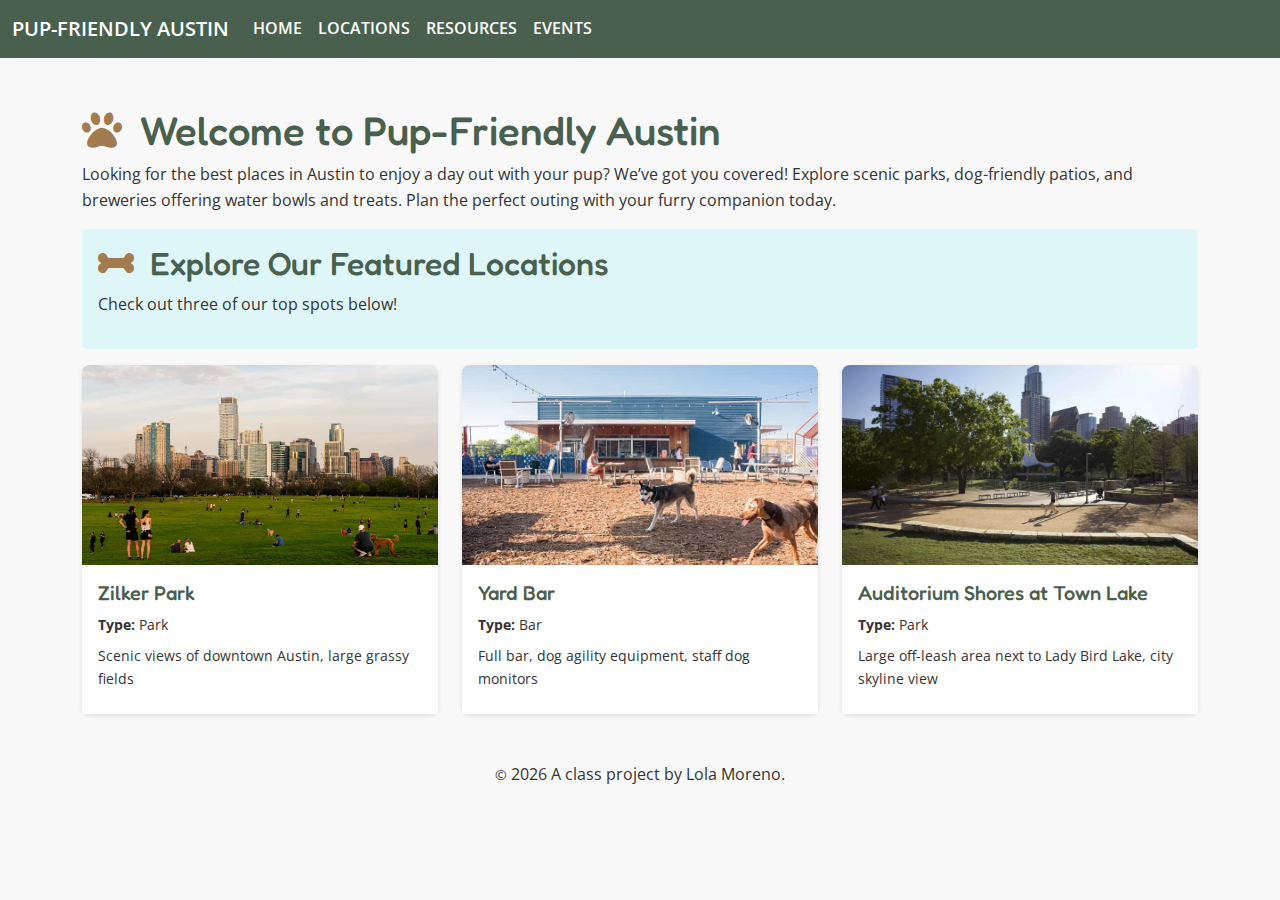
<file: docs/index.html>
<!DOCTYPE html>
<html lang="en">
  <head>
    <meta charset="utf-8" />
    <meta http-equiv="X-UA-Compatible" content="IE=edge" />
    <meta name="viewport" content="width=device-width, initial-scale=1" />

    <title>Pup-Friendly Austin - Home</title>
    <meta
      name="description"
      content="Discover Austin’s top dog-friendly parks, cafes, and breweries"
    />

    <!-- Google Fonts -->
    <link rel="preconnect" href="https://fonts.googleapis.com" />
    <link rel="preconnect" href="https://fonts.gstatic.com" crossorigin />
    <link
      href="https://fonts.googleapis.com/css2?family=Fredoka+One&family=Open+Sans:wght@400;600&display=swap"
      rel="stylesheet"
    />

    <!-- Font Awesome Icons -->
    <link
      rel="stylesheet"
      href="https://cdnjs.cloudflare.com/ajax/libs/font-awesome/6.0.0-beta3/css/all.min.css"
      integrity="sha512-..."
      crossorigin="anonymous"
      referrerpolicy="no-referrer"
    />

    <!-- Main stylesheet (compiled from SCSS by Gulp) -->
    <link rel="stylesheet" href="css/main.css" />
  </head>
  <body>
    <nav class="navbar navbar-expand-lg navbar-dark">
      <div class="container-fluid">
        <a class="navbar-brand" href="index.html">Pup-Friendly Austin</a>
        <button
          class="navbar-toggler"
          type="button"
          data-bs-toggle="collapse"
          data-bs-target="#navbarNavDropdown"
          aria-controls="navbarNavDropdown"
          aria-expanded="false"
          aria-label="Toggle navigation"
        >
          <span class="navbar-toggler-icon"></span>
        </button>
        <div class="collapse navbar-collapse" id="navbarNavDropdown">
          <ul class="navbar-nav me-auto">
            <li class="nav-item">
              <a class="nav-link" href="index.html">Home</a>
            </li>
            <!-- Add more nav items as needed -->
            <li class="nav-item">
              <a class="nav-link" href="locations.html">Locations</a>
            </li>
            <li class="nav-item">
              <a class="nav-link" href="resources.html">Resources</a>
            </li>
            <li class="nav-item">
              <a class="nav-link" href="events.html">Events</a>
            </li>
          </ul>
        </div>
      </div>
    </nav>

    <div class="container my-5">
      <h1><i class="fas fa-paw"></i> Welcome to Pup-Friendly Austin</h1>
      <p>
        Looking for the best places in Austin to enjoy a day out with your pup?
        We’ve got you covered! Explore scenic parks, dog-friendly patios, and
        breweries offering water bowls and treats. Plan the perfect outing with
        your furry companion today.
      </p>

      <div class="pup-highlight">
        <h2><i class="fas fa-bone"></i> Explore Our Featured Locations</h2>
        <p>Check out three of our top spots below!</p>
      </div>

      <div class="row gy-4">
        <div class="col-sm-6 col-md-4">
          <div class="card h-100">
            <img
              src="img/zilker_park.jpg"
              class="card-img-top"
              alt="Zilker Park"
            />

            <div class="card-body">
              <h3 class="card-title">
                <a href="locations/zilker-park.html">Zilker Park</a>
              </h3>
              <p class="card-text"><strong>Type:</strong> Park</p>
              <p class="card-text">
                Scenic views of downtown Austin, large grassy fields
              </p>
            </div>
          </div>
        </div>

        <div class="col-sm-6 col-md-4">
          <div class="card h-100">
            <img src="img/yard_bar.jpg" class="card-img-top" alt="Yard Bar" />

            <div class="card-body">
              <h3 class="card-title">
                <a href="locations/yard-bar.html">Yard Bar</a>
              </h3>
              <p class="card-text"><strong>Type:</strong> Bar</p>
              <p class="card-text">
                Full bar, dog agility equipment, staff dog monitors
              </p>
            </div>
          </div>
        </div>

        <div class="col-sm-6 col-md-4">
          <div class="card h-100">
            <img
              src="img/auditorium_shores.jpg"
              class="card-img-top"
              alt="Auditorium Shores at Town Lake"
            />

            <div class="card-body">
              <h3 class="card-title">
                <a href="locations/auditorium-shores-at-town-lake.html"
                  >Auditorium Shores at Town Lake</a
                >
              </h3>
              <p class="card-text"><strong>Type:</strong> Park</p>
              <p class="card-text">
                Large off-leash area next to Lady Bird Lake, city skyline view
              </p>
            </div>
          </div>
        </div>
      </div>
    </div>

    <footer>
      <p id="legal" class="center-block text-center">
        <small>&copy;</small> <span class="copyright-year"></span>
        A class project by Lola Moreno.
      </p>
    </footer>

    <!-- JavaScript -->
    <script src="js/jquery.js"></script>
    <script src="js/bootstrap.bundle.min.js"></script>
    <script src="js/scripts.js"></script>
  </body>
</html>
</file>
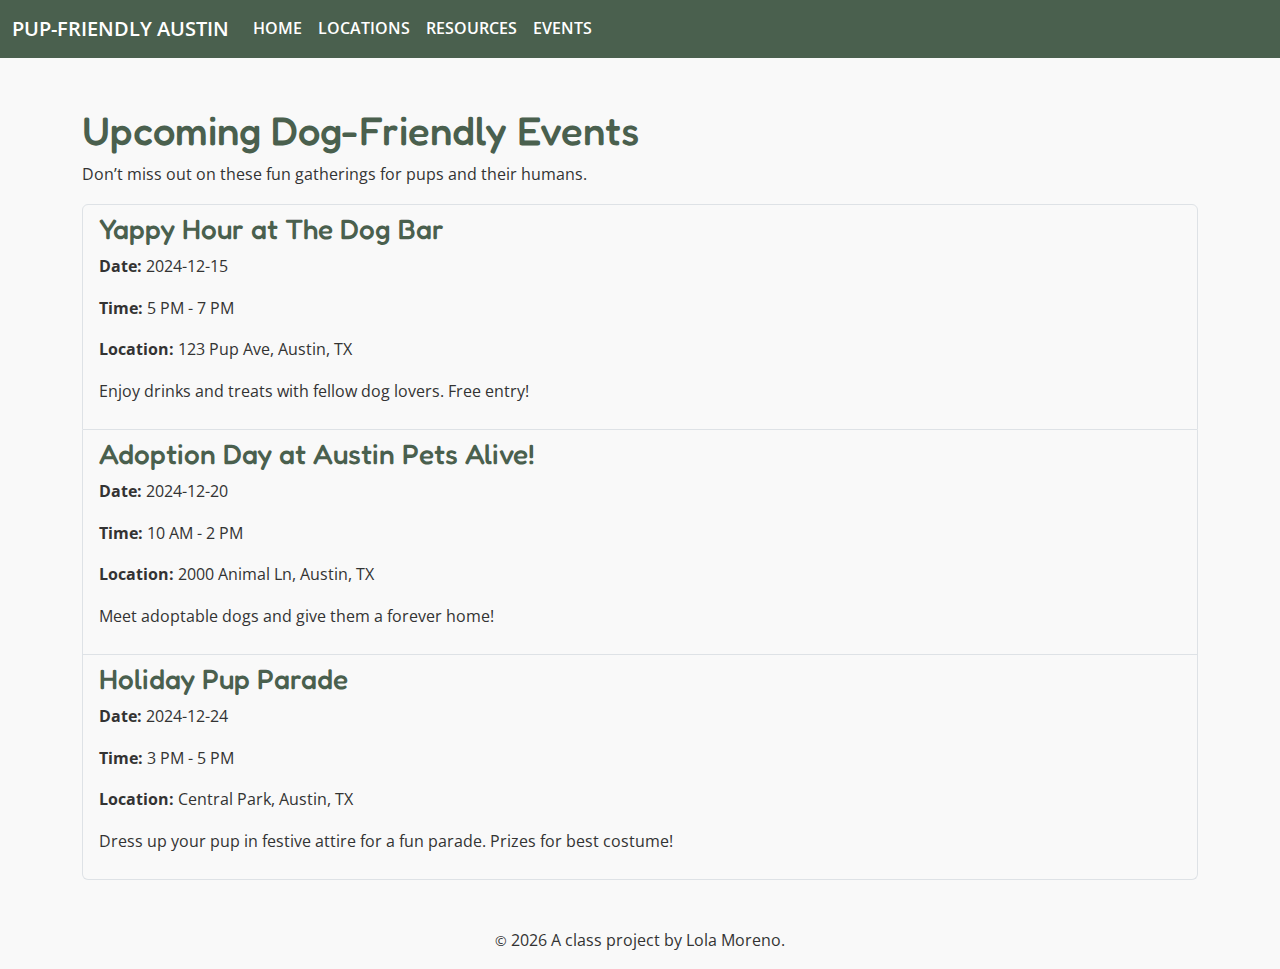
<file: docs/events.html>
<!DOCTYPE html>
<html lang="en">
  <head>
    <meta charset="utf-8" />
    <meta http-equiv="X-UA-Compatible" content="IE=edge" />
    <meta name="viewport" content="width=device-width, initial-scale=1" />

    <title>Dog-Friendly Events</title>
    <meta
      name="description"
      content="See what’s happening in Austin for you and your pup"
    />

    <!-- Google Fonts -->
    <link rel="preconnect" href="https://fonts.googleapis.com" />
    <link rel="preconnect" href="https://fonts.gstatic.com" crossorigin />
    <link
      href="https://fonts.googleapis.com/css2?family=Fredoka+One&family=Open+Sans:wght@400;600&display=swap"
      rel="stylesheet"
    />

    <!-- Font Awesome Icons -->
    <link
      rel="stylesheet"
      href="https://cdnjs.cloudflare.com/ajax/libs/font-awesome/6.0.0-beta3/css/all.min.css"
      integrity="sha512-..."
      crossorigin="anonymous"
      referrerpolicy="no-referrer"
    />

    <!-- Main stylesheet (compiled from SCSS by Gulp) -->
    <link rel="stylesheet" href="css/main.css" />
  </head>
  <body>
    <nav class="navbar navbar-expand-lg navbar-dark">
      <div class="container-fluid">
        <a class="navbar-brand" href="index.html">Pup-Friendly Austin</a>
        <button
          class="navbar-toggler"
          type="button"
          data-bs-toggle="collapse"
          data-bs-target="#navbarNavDropdown"
          aria-controls="navbarNavDropdown"
          aria-expanded="false"
          aria-label="Toggle navigation"
        >
          <span class="navbar-toggler-icon"></span>
        </button>
        <div class="collapse navbar-collapse" id="navbarNavDropdown">
          <ul class="navbar-nav me-auto">
            <li class="nav-item">
              <a class="nav-link" href="index.html">Home</a>
            </li>
            <!-- Add more nav items as needed -->
            <li class="nav-item">
              <a class="nav-link" href="locations.html">Locations</a>
            </li>
            <li class="nav-item">
              <a class="nav-link" href="resources.html">Resources</a>
            </li>
            <li class="nav-item">
              <a class="nav-link" href="events.html">Events</a>
            </li>
          </ul>
        </div>
      </div>
    </nav>

    <div class="container my-5">
      <h1>Upcoming Dog-Friendly Events</h1>
      <p>Don’t miss out on these fun gatherings for pups and their humans.</p>

      <ul class="list-group">
        <li class="list-group-item">
          <h3>Yappy Hour at The Dog Bar</h3>
          <p><strong>Date:</strong> 2024-12-15</p>
          <p><strong>Time:</strong> 5 PM - 7 PM</p>
          <p><strong>Location:</strong> 123 Pup Ave, Austin, TX</p>
          <p>Enjoy drinks and treats with fellow dog lovers. Free entry!</p>
        </li>

        <li class="list-group-item">
          <h3>Adoption Day at Austin Pets Alive!</h3>
          <p><strong>Date:</strong> 2024-12-20</p>
          <p><strong>Time:</strong> 10 AM - 2 PM</p>
          <p><strong>Location:</strong> 2000 Animal Ln, Austin, TX</p>
          <p>Meet adoptable dogs and give them a forever home!</p>
        </li>

        <li class="list-group-item">
          <h3>Holiday Pup Parade</h3>
          <p><strong>Date:</strong> 2024-12-24</p>
          <p><strong>Time:</strong> 3 PM - 5 PM</p>
          <p><strong>Location:</strong> Central Park, Austin, TX</p>
          <p>
            Dress up your pup in festive attire for a fun parade. Prizes for
            best costume!
          </p>
        </li>
      </ul>
    </div>

    <footer>
      <p id="legal" class="center-block text-center">
        <small>&copy;</small> <span class="copyright-year"></span>
        A class project by Lola Moreno.
      </p>
    </footer>

    <!-- JavaScript -->
    <script src="js/jquery.js"></script>
    <script src="js/bootstrap.bundle.min.js"></script>
    <script src="js/scripts.js"></script>
  </body>
</html>
</file>
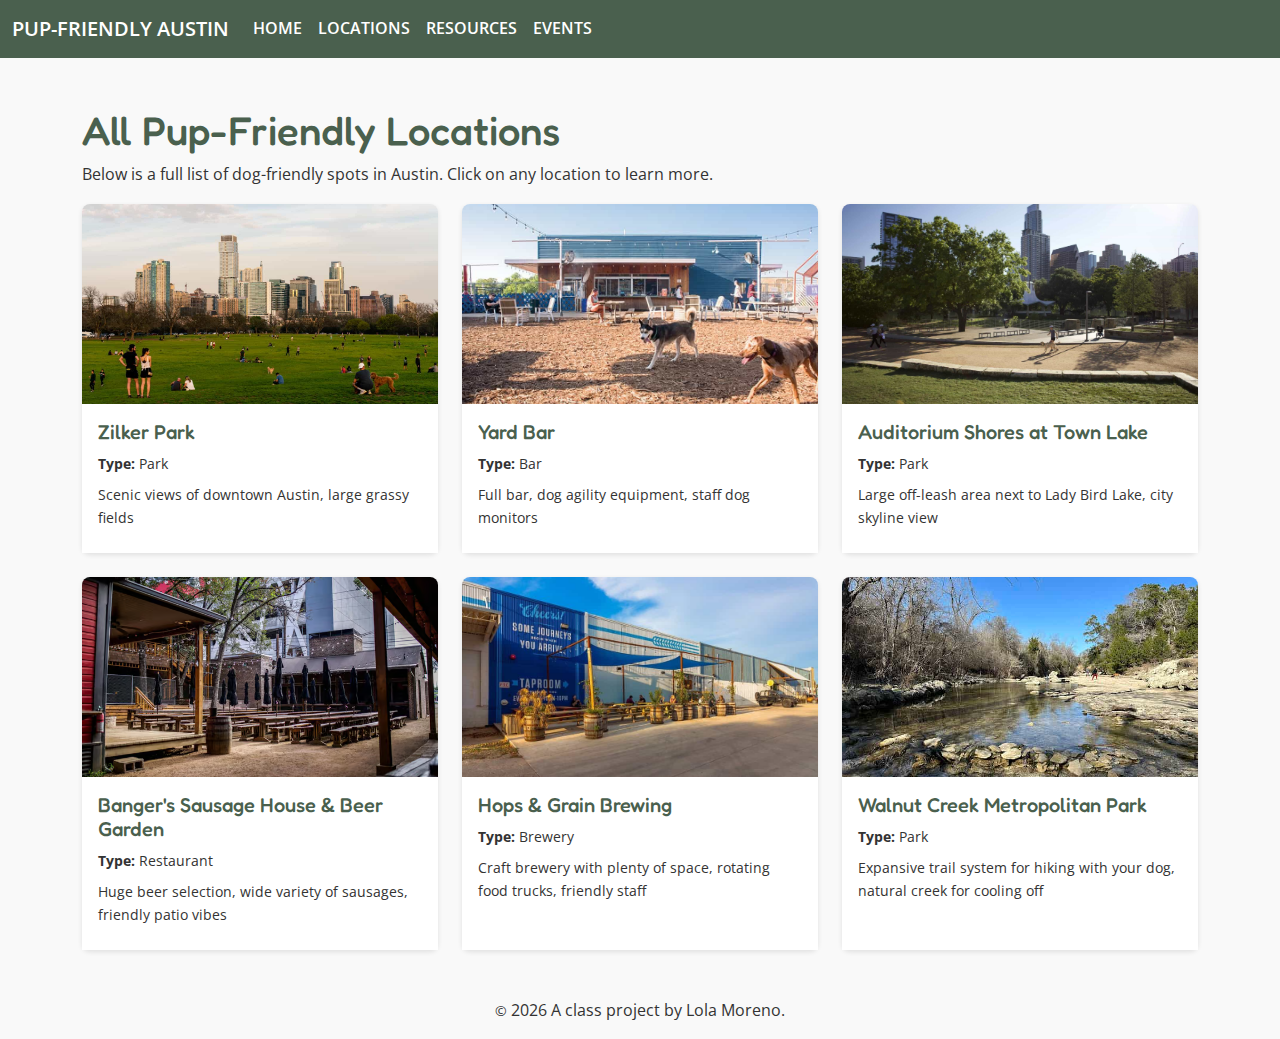
<file: docs/locations.html>
<!DOCTYPE html>
<html lang="en">
  <head>
    <meta charset="utf-8" />
    <meta http-equiv="X-UA-Compatible" content="IE=edge" />
    <meta name="viewport" content="width=device-width, initial-scale=1" />

    <title>All Pup-Friendly Locations</title>
    <meta
      name="description"
      content="Explore all dog-friendly parks, cafes, breweries, and more in Austin"
    />

    <!-- Google Fonts -->
    <link rel="preconnect" href="https://fonts.googleapis.com" />
    <link rel="preconnect" href="https://fonts.gstatic.com" crossorigin />
    <link
      href="https://fonts.googleapis.com/css2?family=Fredoka+One&family=Open+Sans:wght@400;600&display=swap"
      rel="stylesheet"
    />

    <!-- Font Awesome Icons -->
    <link
      rel="stylesheet"
      href="https://cdnjs.cloudflare.com/ajax/libs/font-awesome/6.0.0-beta3/css/all.min.css"
      integrity="sha512-..."
      crossorigin="anonymous"
      referrerpolicy="no-referrer"
    />

    <!-- Main stylesheet (compiled from SCSS by Gulp) -->
    <link rel="stylesheet" href="css/main.css" />
  </head>
  <body>
    <nav class="navbar navbar-expand-lg navbar-dark">
      <div class="container-fluid">
        <a class="navbar-brand" href="index.html">Pup-Friendly Austin</a>
        <button
          class="navbar-toggler"
          type="button"
          data-bs-toggle="collapse"
          data-bs-target="#navbarNavDropdown"
          aria-controls="navbarNavDropdown"
          aria-expanded="false"
          aria-label="Toggle navigation"
        >
          <span class="navbar-toggler-icon"></span>
        </button>
        <div class="collapse navbar-collapse" id="navbarNavDropdown">
          <ul class="navbar-nav me-auto">
            <li class="nav-item">
              <a class="nav-link" href="index.html">Home</a>
            </li>
            <!-- Add more nav items as needed -->
            <li class="nav-item">
              <a class="nav-link" href="locations.html">Locations</a>
            </li>
            <li class="nav-item">
              <a class="nav-link" href="resources.html">Resources</a>
            </li>
            <li class="nav-item">
              <a class="nav-link" href="events.html">Events</a>
            </li>
          </ul>
        </div>
      </div>
    </nav>

    <div class="container my-5">
      <h1>All Pup-Friendly Locations</h1>
      <p>
        Below is a full list of dog-friendly spots in Austin. Click on any
        location to learn more.
      </p>

      <div class="row gy-4">
        <div class="col-sm-6 col-md-4">
          <div class="card h-100">
            <img
              src="img/zilker_park.jpg"
              class="card-img-top"
              alt="Zilker Park"
            />

            <div class="card-body">
              <h3 class="card-title">
                <a href="locations/zilker-park.html">Zilker Park</a>
              </h3>
              <p class="card-text"><strong>Type:</strong> Park</p>
              <p class="card-text">
                Scenic views of downtown Austin, large grassy fields
              </p>
            </div>
          </div>
        </div>

        <div class="col-sm-6 col-md-4">
          <div class="card h-100">
            <img src="img/yard_bar.jpg" class="card-img-top" alt="Yard Bar" />

            <div class="card-body">
              <h3 class="card-title">
                <a href="locations/yard-bar.html">Yard Bar</a>
              </h3>
              <p class="card-text"><strong>Type:</strong> Bar</p>
              <p class="card-text">
                Full bar, dog agility equipment, staff dog monitors
              </p>
            </div>
          </div>
        </div>

        <div class="col-sm-6 col-md-4">
          <div class="card h-100">
            <img
              src="img/auditorium_shores.jpg"
              class="card-img-top"
              alt="Auditorium Shores at Town Lake"
            />

            <div class="card-body">
              <h3 class="card-title">
                <a href="locations/auditorium-shores-at-town-lake.html"
                  >Auditorium Shores at Town Lake</a
                >
              </h3>
              <p class="card-text"><strong>Type:</strong> Park</p>
              <p class="card-text">
                Large off-leash area next to Lady Bird Lake, city skyline view
              </p>
            </div>
          </div>
        </div>

        <div class="col-sm-6 col-md-4">
          <div class="card h-100">
            <img
              src="img/bangers.jpg"
              class="card-img-top"
              alt="Banger&#39;s Sausage House &amp; Beer Garden"
            />

            <div class="card-body">
              <h3 class="card-title">
                <a
                  href="locations/banger&#39;s-sausage-house-&amp;-beer-garden.html"
                  >Banger&#39;s Sausage House &amp; Beer Garden</a
                >
              </h3>
              <p class="card-text"><strong>Type:</strong> Restaurant</p>
              <p class="card-text">
                Huge beer selection, wide variety of sausages, friendly patio
                vibes
              </p>
            </div>
          </div>
        </div>

        <div class="col-sm-6 col-md-4">
          <div class="card h-100">
            <img
              src="img/hops_grain.jpg"
              class="card-img-top"
              alt="Hops &amp; Grain Brewing"
            />

            <div class="card-body">
              <h3 class="card-title">
                <a href="locations/hops-&amp;-grain-brewing.html"
                  >Hops &amp; Grain Brewing</a
                >
              </h3>
              <p class="card-text"><strong>Type:</strong> Brewery</p>
              <p class="card-text">
                Craft brewery with plenty of space, rotating food trucks,
                friendly staff
              </p>
            </div>
          </div>
        </div>

        <div class="col-sm-6 col-md-4">
          <div class="card h-100">
            <img
              src="img/walnut_creek.jpg"
              class="card-img-top"
              alt="Walnut Creek Metropolitan Park"
            />

            <div class="card-body">
              <h3 class="card-title">
                <a href="locations/walnut-creek-metropolitan-park.html"
                  >Walnut Creek Metropolitan Park</a
                >
              </h3>
              <p class="card-text"><strong>Type:</strong> Park</p>
              <p class="card-text">
                Expansive trail system for hiking with your dog, natural creek
                for cooling off
              </p>
            </div>
          </div>
        </div>
      </div>
    </div>

    <footer>
      <p id="legal" class="center-block text-center">
        <small>&copy;</small> <span class="copyright-year"></span>
        A class project by Lola Moreno.
      </p>
    </footer>

    <!-- JavaScript -->
    <script src="js/jquery.js"></script>
    <script src="js/bootstrap.bundle.min.js"></script>
    <script src="js/scripts.js"></script>
  </body>
</html>
</file>
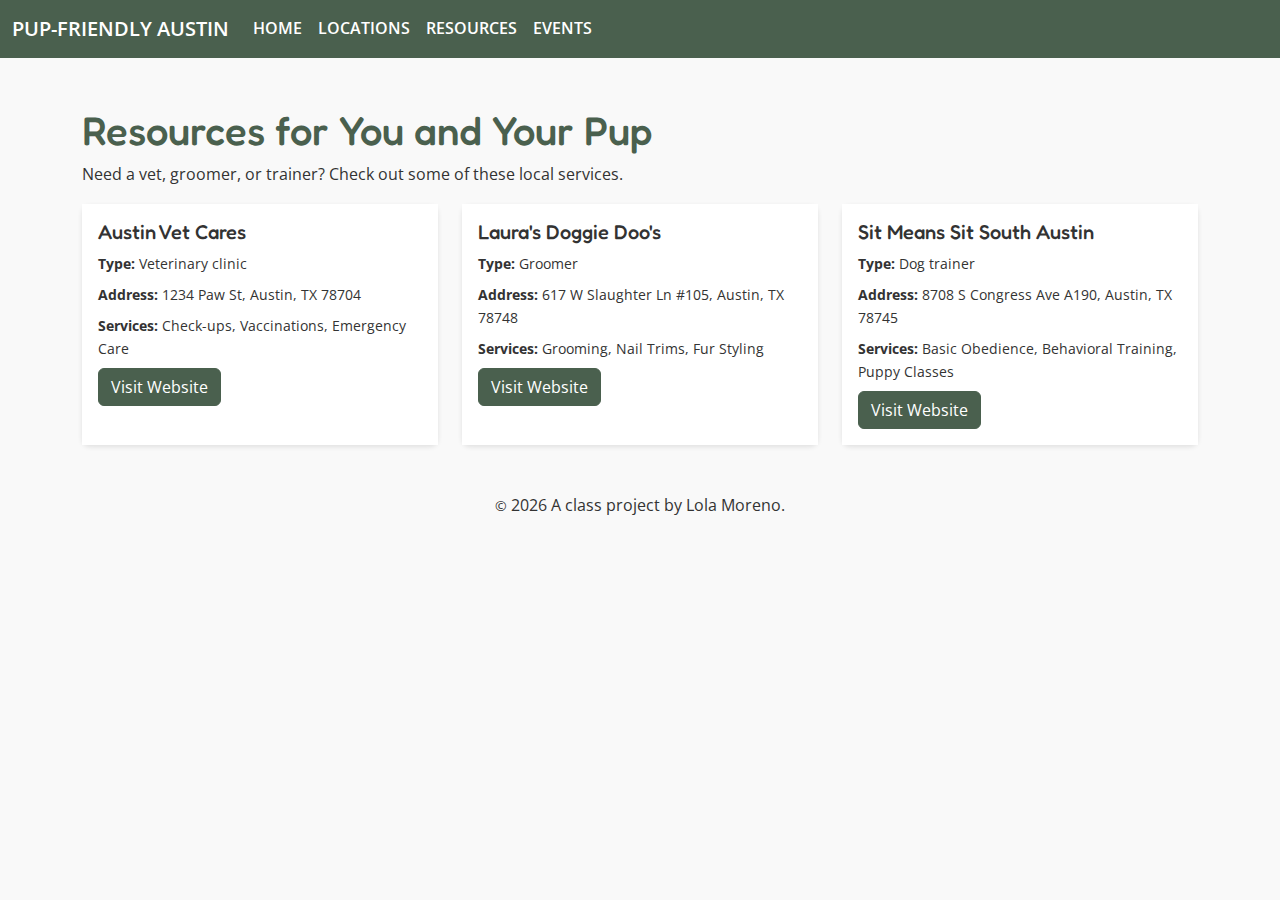
<file: docs/resources.html>
<!DOCTYPE html>
<html lang="en">
  <head>
    <meta charset="utf-8" />
    <meta http-equiv="X-UA-Compatible" content="IE=edge" />
    <meta name="viewport" content="width=device-width, initial-scale=1" />

    <title>Dog-Friendly Resources</title>
    <meta
      name="description"
      content="Find Austin’s best vets, groomers, and dog trainers"
    />

    <!-- Google Fonts -->
    <link rel="preconnect" href="https://fonts.googleapis.com" />
    <link rel="preconnect" href="https://fonts.gstatic.com" crossorigin />
    <link
      href="https://fonts.googleapis.com/css2?family=Fredoka+One&family=Open+Sans:wght@400;600&display=swap"
      rel="stylesheet"
    />

    <!-- Font Awesome Icons -->
    <link
      rel="stylesheet"
      href="https://cdnjs.cloudflare.com/ajax/libs/font-awesome/6.0.0-beta3/css/all.min.css"
      integrity="sha512-..."
      crossorigin="anonymous"
      referrerpolicy="no-referrer"
    />

    <!-- Main stylesheet (compiled from SCSS by Gulp) -->
    <link rel="stylesheet" href="css/main.css" />
  </head>
  <body>
    <nav class="navbar navbar-expand-lg navbar-dark">
      <div class="container-fluid">
        <a class="navbar-brand" href="index.html">Pup-Friendly Austin</a>
        <button
          class="navbar-toggler"
          type="button"
          data-bs-toggle="collapse"
          data-bs-target="#navbarNavDropdown"
          aria-controls="navbarNavDropdown"
          aria-expanded="false"
          aria-label="Toggle navigation"
        >
          <span class="navbar-toggler-icon"></span>
        </button>
        <div class="collapse navbar-collapse" id="navbarNavDropdown">
          <ul class="navbar-nav me-auto">
            <li class="nav-item">
              <a class="nav-link" href="index.html">Home</a>
            </li>
            <!-- Add more nav items as needed -->
            <li class="nav-item">
              <a class="nav-link" href="locations.html">Locations</a>
            </li>
            <li class="nav-item">
              <a class="nav-link" href="resources.html">Resources</a>
            </li>
            <li class="nav-item">
              <a class="nav-link" href="events.html">Events</a>
            </li>
          </ul>
        </div>
      </div>
    </nav>

    <div class="container my-5">
      <h1>Resources for You and Your Pup</h1>
      <p>
        Need a vet, groomer, or trainer? Check out some of these local services.
      </p>

      <div class="row gy-4">
        <div class="col-sm-6 col-md-4">
          <div class="card h-100">
            <div class="card-body">
              <h3 class="card-title">Austin Vet Cares</h3>
              <p class="card-text"><strong>Type:</strong> Veterinary clinic</p>
              <p class="card-text">
                <strong>Address:</strong> 1234 Paw St, Austin, TX 78704
              </p>
              <p class="card-text">
                <strong>Services:</strong> Check-ups, Vaccinations, Emergency
                Care
              </p>
              <a
                href="https://austinvetcares.com"
                target="_blank"
                class="btn btn-primary"
                >Visit Website</a
              >
            </div>
          </div>
        </div>

        <div class="col-sm-6 col-md-4">
          <div class="card h-100">
            <div class="card-body">
              <h3 class="card-title">Laura&#39;s Doggie Doo&#39;s</h3>
              <p class="card-text"><strong>Type:</strong> Groomer</p>
              <p class="card-text">
                <strong>Address:</strong> 617 W Slaughter Ln #105, Austin, TX
                78748
              </p>
              <p class="card-text">
                <strong>Services:</strong> Grooming, Nail Trims, Fur Styling
              </p>
              <a
                href="https://www.laurasdoggiedoos.com"
                target="_blank"
                class="btn btn-primary"
                >Visit Website</a
              >
            </div>
          </div>
        </div>

        <div class="col-sm-6 col-md-4">
          <div class="card h-100">
            <div class="card-body">
              <h3 class="card-title">Sit Means Sit South Austin</h3>
              <p class="card-text"><strong>Type:</strong> Dog trainer</p>
              <p class="card-text">
                <strong>Address:</strong> 8708 S Congress Ave A190, Austin, TX
                78745
              </p>
              <p class="card-text">
                <strong>Services:</strong> Basic Obedience, Behavioral Training,
                Puppy Classes
              </p>
              <a
                href="https://sitmeanssitaustin.com/?utm_source=google&amp;utm_medium=gmb&amp;utm_campaign=google_listing_south_austin"
                target="_blank"
                class="btn btn-primary"
                >Visit Website</a
              >
            </div>
          </div>
        </div>
      </div>
    </div>

    <footer>
      <p id="legal" class="center-block text-center">
        <small>&copy;</small> <span class="copyright-year"></span>
        A class project by Lola Moreno.
      </p>
    </footer>

    <!-- JavaScript -->
    <script src="js/jquery.js"></script>
    <script src="js/bootstrap.bundle.min.js"></script>
    <script src="js/scripts.js"></script>
  </body>
</html>
</file>
